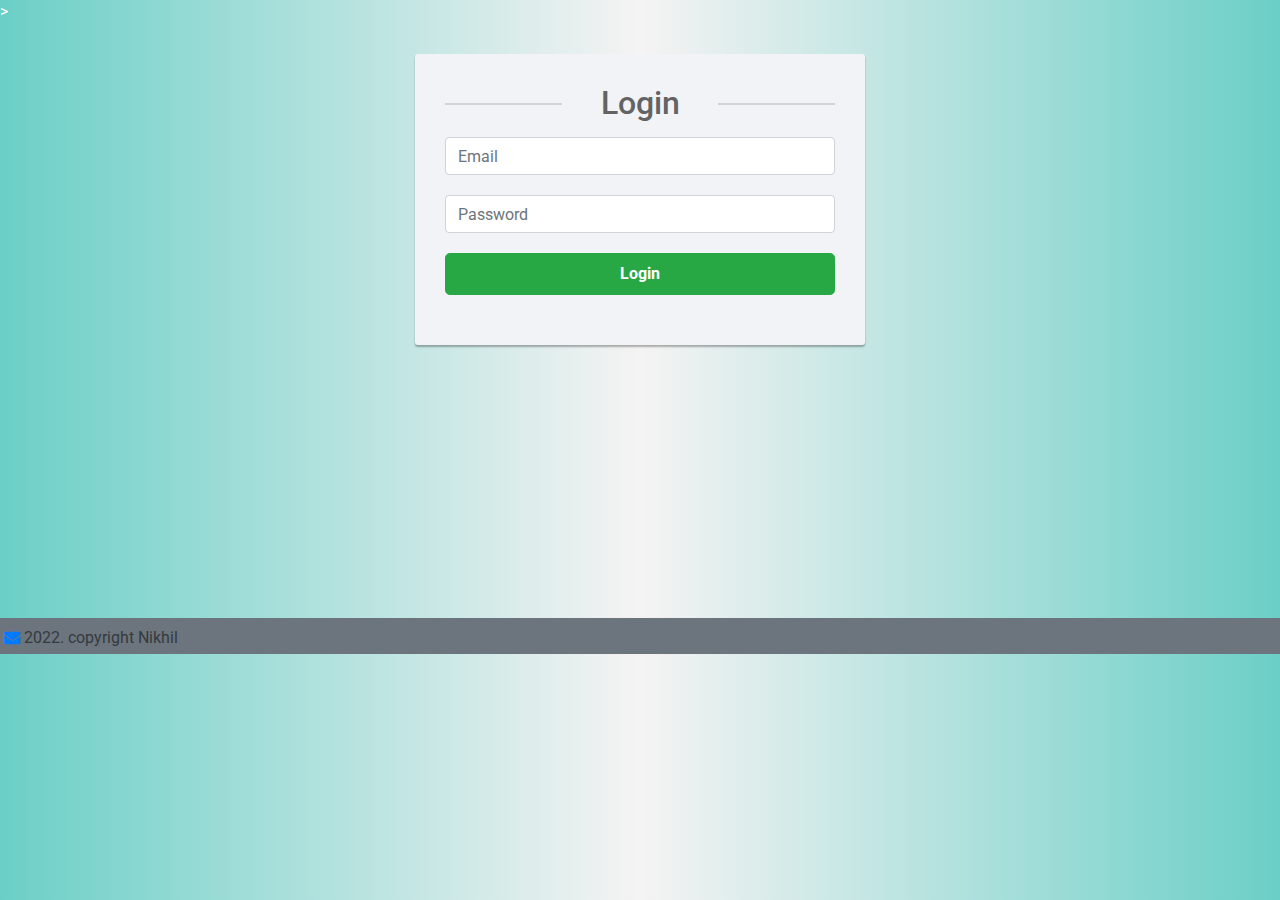
<file: Assingment 1/login.html>
<!DOCTYPE html>
<html lang="en">
<head>
<meta charset="utf-8">
<meta name="viewport" content="width=device-width, initial-scale=1, shrink-to-fit=no">
<link rel="stylesheet" href="https://fonts.googleapis.com/css?family=Roboto:400,700">
<link href="css/style1.css" rel="stylesheet">
<title>Bootstrap Simple Registration Form</title>
<link rel="stylesheet" href="https://stackpath.bootstrapcdn.com/bootstrap/4.5.0/css/bootstrap.min.css">
<link rel="stylesheet" href="https://maxcdn.bootstrapcdn.com/font-awesome/4.7.0/css/font-awesome.min.css">>
<style>
 body {
	color: #fff;
	background: linear-gradient(to right,  #6bcfc7 , #f5f3f3 ,  #6bcfc7);
	font-family: 'Roboto', sans-serif;
}
</style>
</head>
<body>
<div class="signup-form">
    <form action="/examples/actions/confirmation.php" method="post">
		<h2>Login</h2>
        <div class="form-group">
        	<input type="email" class="form-control" name="email" placeholder="Email" required="required">
        </div>
		<div class="form-group">
            <input type="password" class="form-control" name="password" placeholder="Password" required="required">
        </div>      
		<div class="form-group">
            <button type="submit" class="btn btn-success btn-lg btn-block">Login</button>
        </div>
    </form>
</div>
<footer style="padding-top: 180px;">
    <div class="container-fluid bg-secondary text-dark mt-5 pt-1">
       <div class="row px-xl-1 pt-1">
           
               <p class="mb-1"><i class="fa fa-envelope text-primary mr-1"></i>2022. copyright Nikhil</p>
              </div>
       </div>
   </footer>
</body>
</html>
</file>
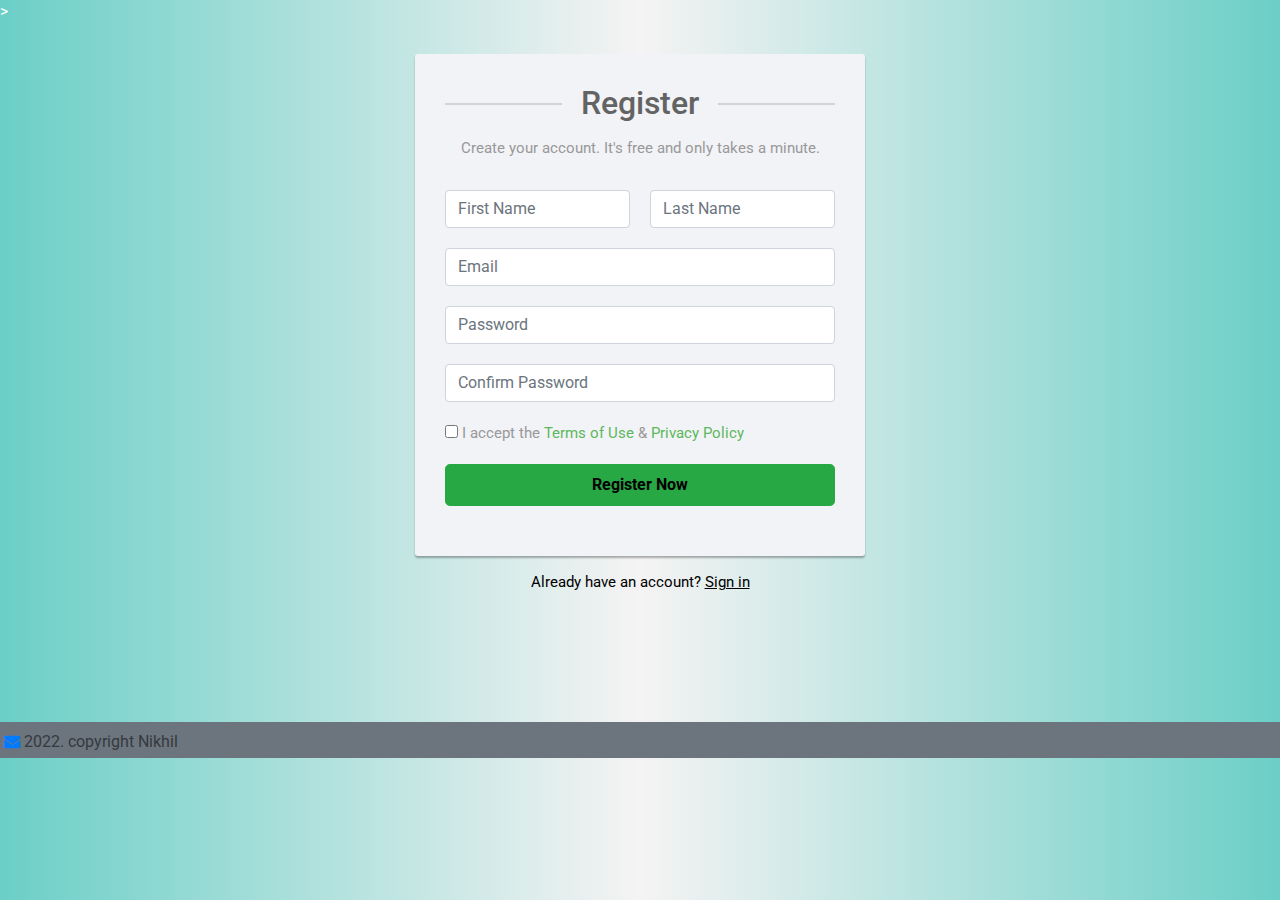
<file: Assingment 1/register.html>
<!DOCTYPE html>
<html lang="en">
<head>
<meta charset="utf-8">
<meta name="viewport" content="width=device-width, initial-scale=1, shrink-to-fit=no">
<link rel="stylesheet" href="https://fonts.googleapis.com/css?family=Roboto:400,700">
<link href="css/style1.css" rel="stylesheet">
<title>Bootstrap Simple Registration Form</title>
<link rel="stylesheet" href="https://stackpath.bootstrapcdn.com/bootstrap/4.5.0/css/bootstrap.min.css">
<link rel="stylesheet" href="https://maxcdn.bootstrapcdn.com/font-awesome/4.7.0/css/font-awesome.min.css">>
<style>
 body {
	color: #fff;
	background: linear-gradient(to right,  #6bcfc7 , #f5f3f3 ,  #6bcfc7);
	font-family: 'Roboto', sans-serif;
}
</style>
</head>
<body>
<div class="signup-form">
    <form action="/examples/actions/confirmation.php" method="post">
		<h2>Register</h2>
		<p class="hint-text">Create your account. It's free and only takes a minute.</p>
        <div class="form-group">
			<div class="row">
				<div class="col"><input type="text" class="form-control" name="first_name" placeholder="First Name" required="required"></div>
				<div class="col"><input type="text" class="form-control" name="last_name" placeholder="Last Name" required="required"></div>
			</div>        	
        </div>
        <div class="form-group">
        	<input type="email" class="form-control" name="email" placeholder="Email" required="required">
        </div>
		<div class="form-group">
            <input type="password" class="form-control" name="password" placeholder="Password" required="required">
        </div>
		<div class="form-group">
            <input type="password" class="form-control" name="confirm_password" placeholder="Confirm Password" required="required">
        </div>        
        <div class="form-group">
			<label class="form-check-label"><input type="checkbox" required="required"> I accept the <a href="#">Terms of Use</a> &amp; <a href="#">Privacy Policy</a></label>
		</div>
		<div class="form-group">
            <button type="submit" class="btn btn-success btn-lg btn-block"><a href="login.html" style="color: black;">Register Now</a></button>
        </div>
    </form>
	<div class="text-center" style="color: black;">Already have an account? <a href="login.html" style="color: black;">Sign in</a></div>
</div>
<footer style="padding-top: 50px;">
    <div class="container-fluid bg-secondary text-dark mt-5 pt-1">
       <div class="row px-xl-1 pt-1">
           
               <p class="mb-1"><i class="fa fa-envelope text-primary mr-1"></i>2022. copyright Nikhil</p>
              </div>
       </div>
   </footer>
</body>
</html>
</file>
<file: Assingment 1/css/style1.css>
.form-control {
	height: 40px;
	box-shadow: none;
	color: #969fa4;
}
.form-control:focus {
	border-color: #5cb85c;
}
.form-control, .btn {        
	border-radius: 3px;
}
.signup-form {
	width: 450px;
	margin: 0 auto;
	padding: 30px 0;
  	font-size: 15px;
}
.signup-form h2 {
	color: #636363;
	margin: 0 0 15px;
	position: relative;
	text-align: center;
}
.signup-form h2:before, .signup-form h2:after {
	content: "";
	height: 2px;
	width: 30%;
	background: #d4d4d4;
	position: absolute;
	top: 50%;
	z-index: 2;
}	
.signup-form h2:before {
	left: 0;
}
.signup-form h2:after {
	right: 0;
}
.signup-form .hint-text {
	color: #999;
	margin-bottom: 30px;
	text-align: center;
}
.signup-form form {
	color: #999;
	border-radius: 3px;
	margin-bottom: 15px;
	background: #f2f3f7;
	box-shadow: 0px 2px 2px rgba(0, 0, 0, 0.3);
	padding: 30px;
}
.signup-form .form-group {
	margin-bottom: 20px;
}
.signup-form input[type="checkbox"] {
	margin-top: 3px;
}
.signup-form .btn {        
	font-size: 16px;
	font-weight: bold;		
	min-width: 140px;
	outline: none !important;
}
.signup-form .row div:first-child {
	padding-right: 10px;
}
.signup-form .row div:last-child {
	padding-left: 10px;
}    	
.signup-form a {
	color: #fff;
	text-decoration: underline;
}
.signup-form a:hover {
	text-decoration: none;
}
.signup-form form a {
	color: #5cb85c;
	text-decoration: none;
}	
.signup-form form a:hover {
	text-decoration: underline;
} 

.card-single:hover{
	background-color: rgb(195, 195, 224);
}
</file>
